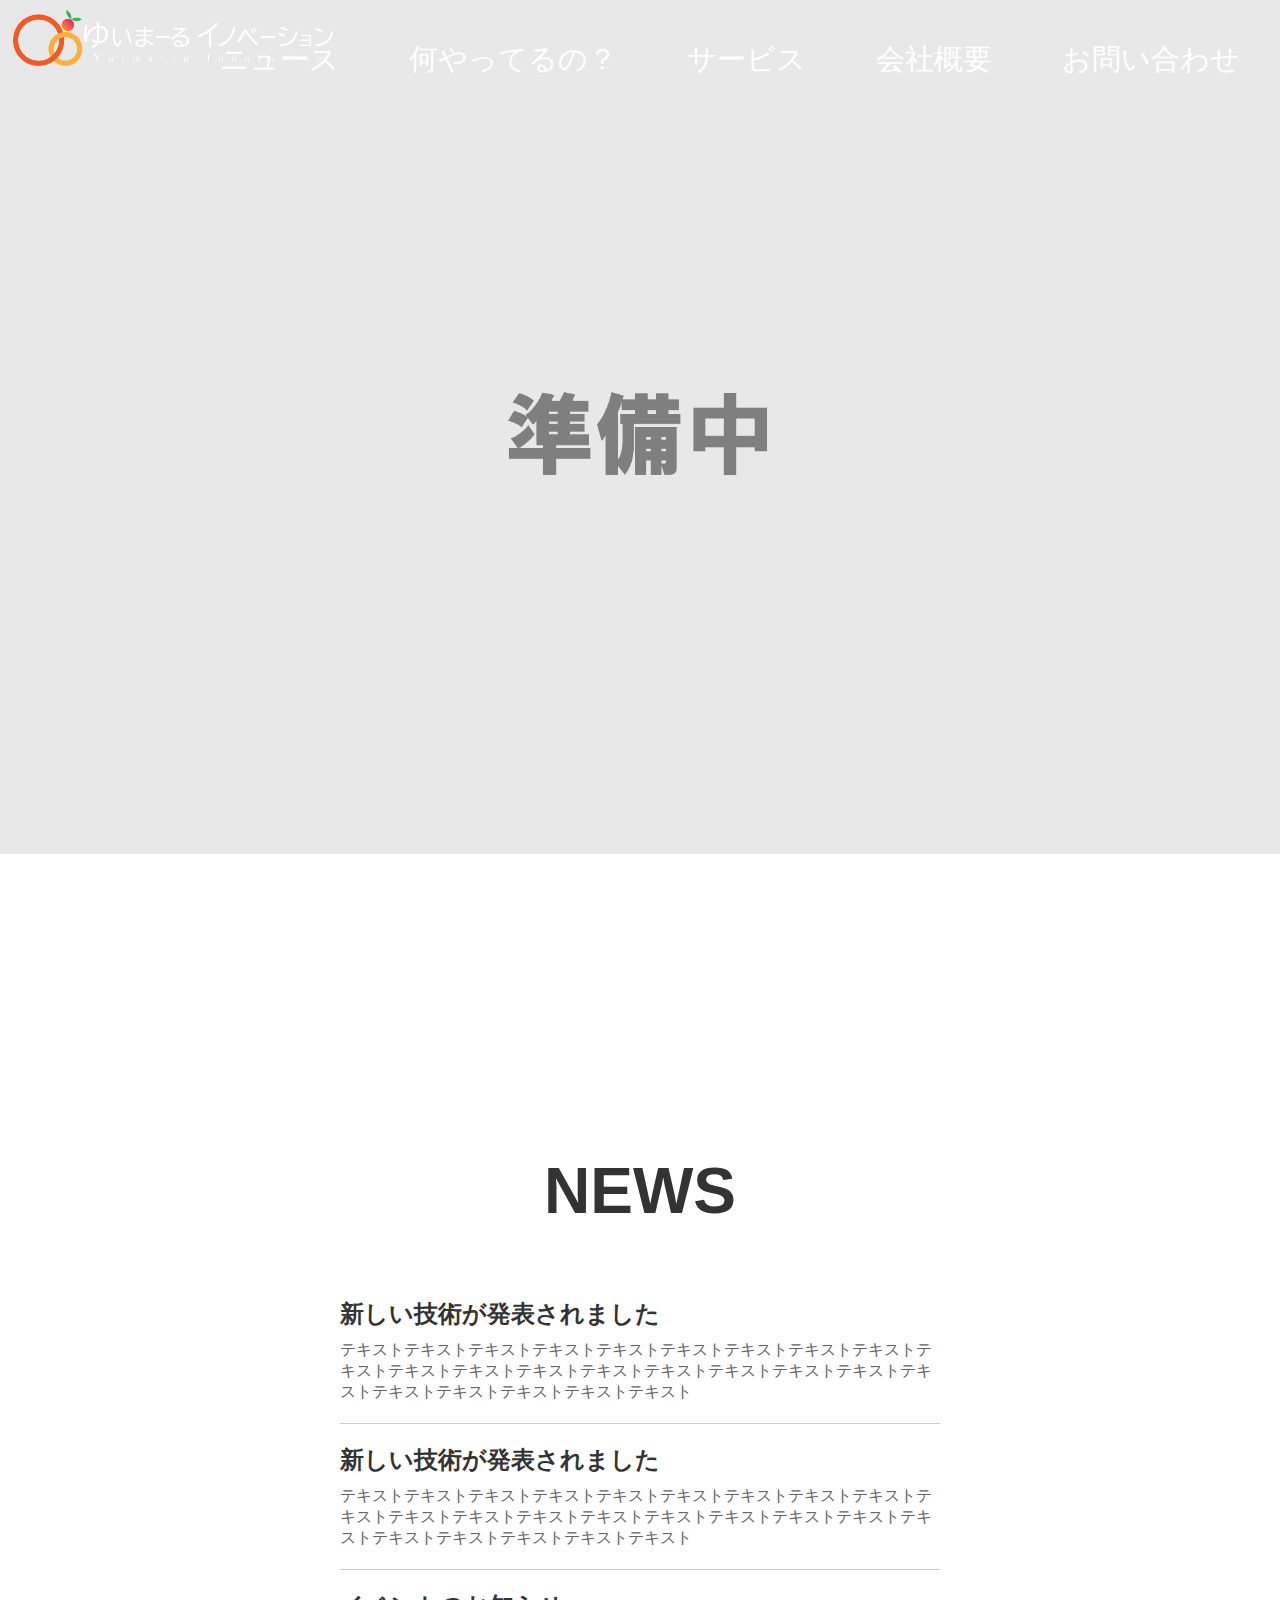
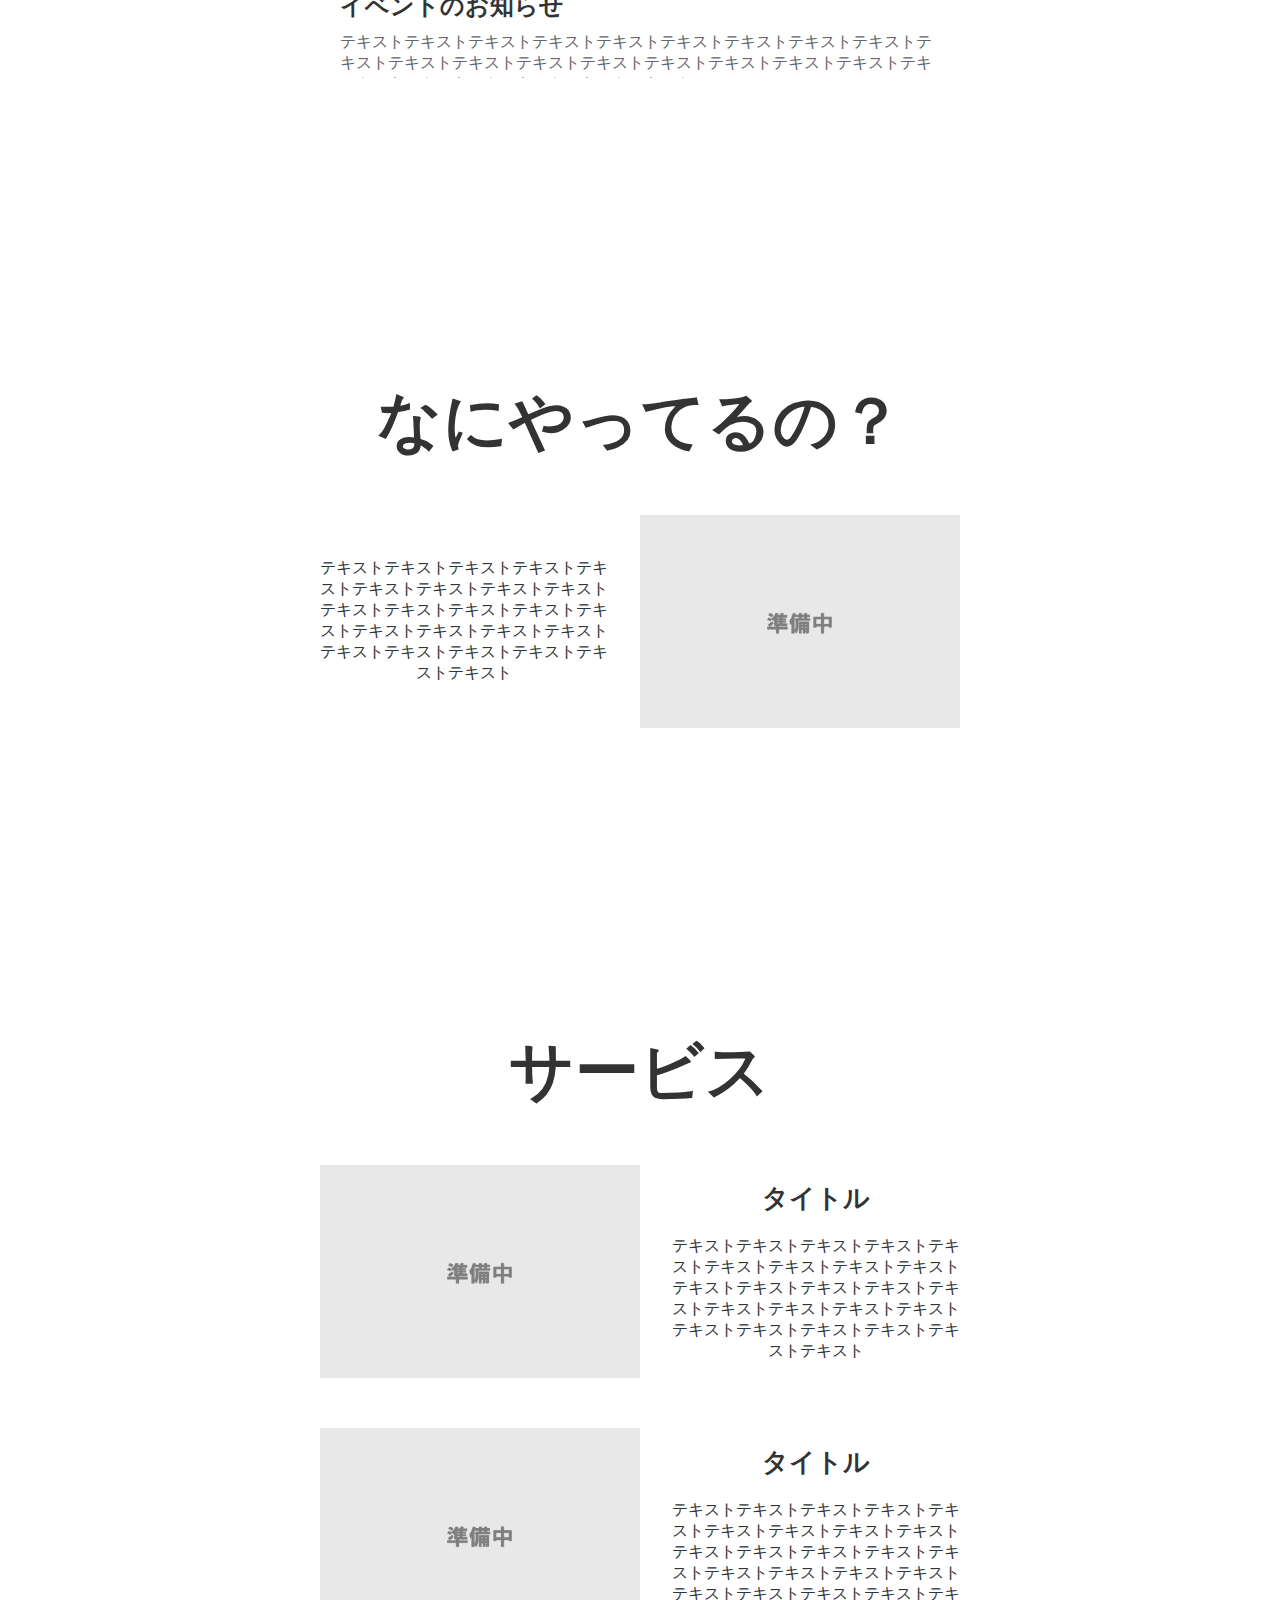
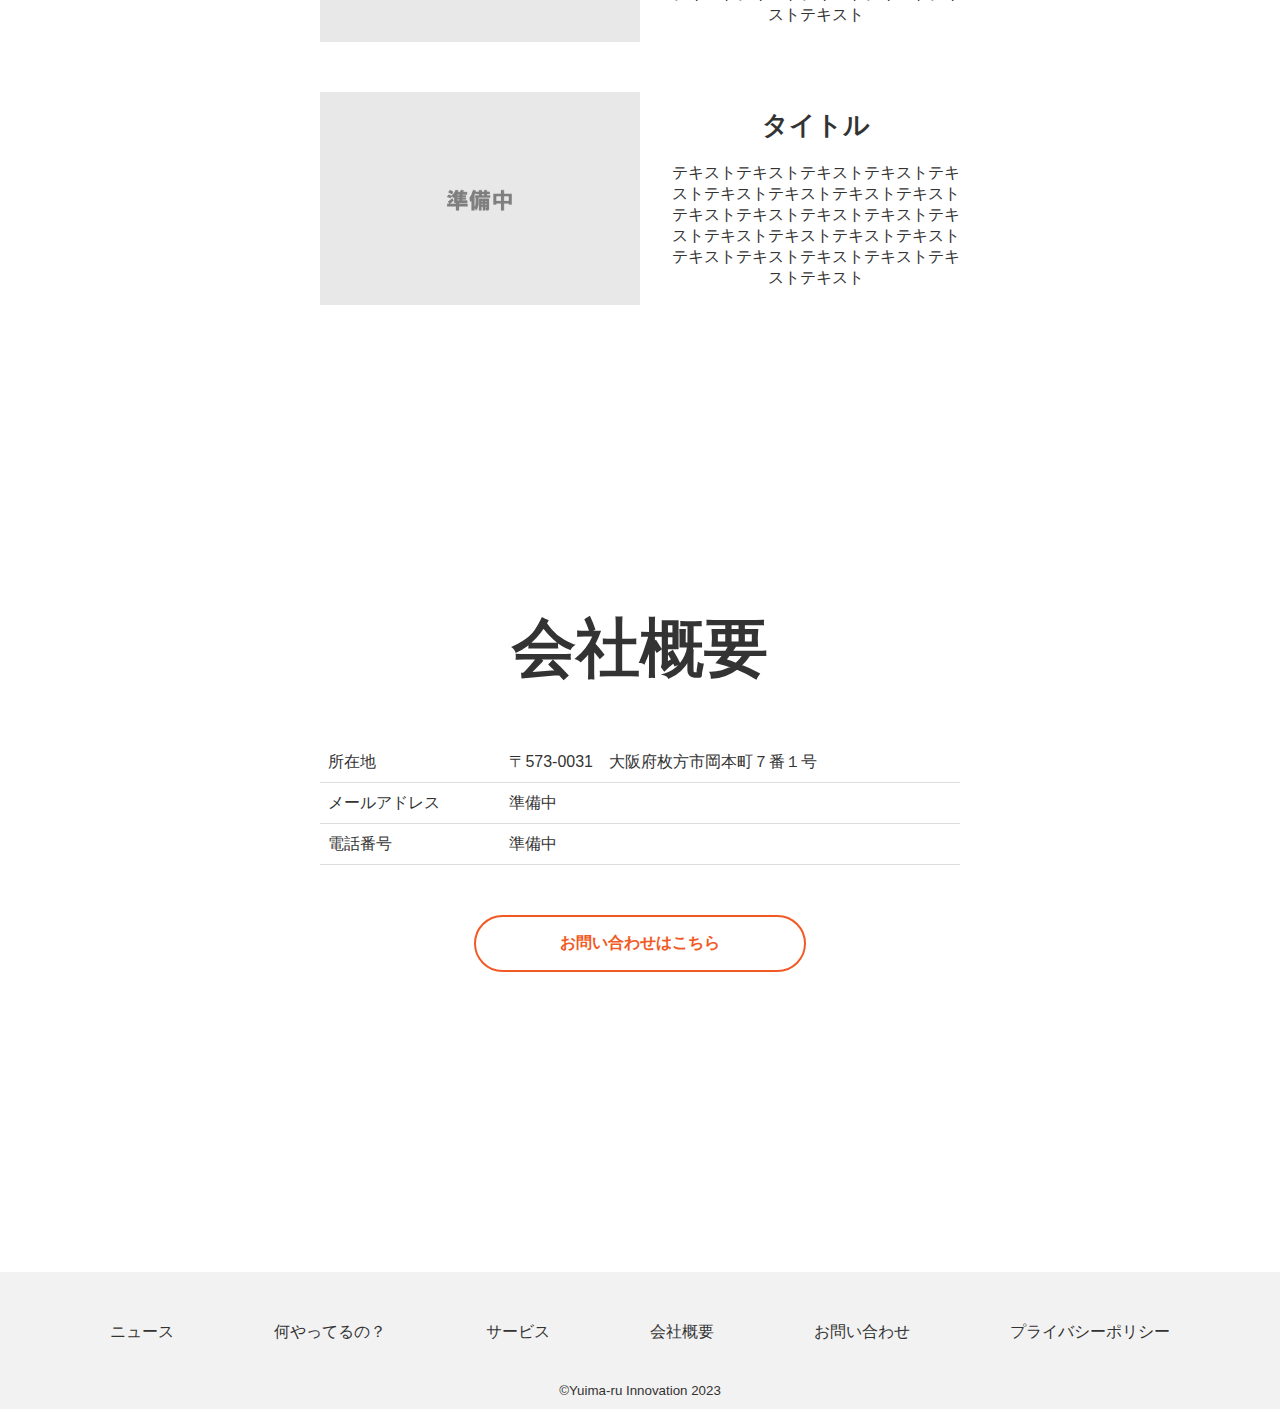
<file: index.html>
<!DOCTYPE html>
<html lang="en">
<head>
  <meta charset="UTF-8">
  <meta name="viewport" content="width=device-width, initial-scale=1.0">
  <title>My Stylish Website</title>
  <link rel="stylesheet" href="styles.css">
</head>
<body>
  <!--マスク処理-->
  <div class="mask" id="mask"></div>
  <div id="particles-js"></div>
    <!--全体-->
    <div id="wrap">
      <header>
        <img src="demo.png" alt="Header Image">
        <!-- その他のヘッダーコンテンツ -->
        
        <div class="header-contents">
          <a href="index.html"><img src="logo.png" alt="ロゴマーク" class="logo"></a>
          <nav>
            <ul class="menu">
              <li><a href="#news">ニュース</a></li>
              <li><a href="#about">何やってるの？</a></li>
              <li><a href="#service">サービス</a></li>
              <li><a href="#company">会社概要</a></li>
              <li><a target="_blank" href="https://docs.google.com/forms/d/e/1FAIpQLSdmQhj9-GMH6dLFwj0mIBZCeuZ_hiGfhXMhQkhA5QnNf7q0vA/viewform?usp=sharing">お問い合わせ</a></li>
            </ul>
          </nav>
        </div>
      </header>

      <main>
        <div class="contents">
          <!-- ニュース -->
          <section id="news">
            <h2>NEWS</h2>
            <div class="contents-type1">
              <iframe src="./news.html" frameborder="0" width="100%" height="400px"></iframe>
            </div>      
          </section>
          
          <!-- 企業について -->
          <section id="about">
            <h2>なにやってるの？</h2>
            <div class="contents-type1">
              <p>テキストテキストテキストテキストテキストテキストテキストテキストテキストテキストテキストテキストテキストテキストテキストテキストテキストテキストテキストテキストテキストテキストテキストテキスト
              </p>
              <img src="demo.png" alt="社内の様子">
            </div>           
          </section>

          <!-- 製品紹介 -->
          <section id="service">
            <h2>サービス</h2>
            <div class="contents-type2">
              <img src="demo.png" alt="製品1">
              <div class="contents-text">
                <h3>タイトル</h3>
                <p>テキストテキストテキストテキストテキストテキストテキストテキストテキストテキストテキストテキストテキストテキストテキストテキストテキストテキストテキストテキストテキストテキストテキストテキスト
                </p>
              </div>
            </div>
            <div class="contents-type2">
              <img src="demo.png" alt="製品1">
              <div class="contents-text">
                <h3>タイトル</h3>
                <p>テキストテキストテキストテキストテキストテキストテキストテキストテキストテキストテキストテキストテキストテキストテキストテキストテキストテキストテキストテキストテキストテキストテキストテキスト
                </p>
              </div>
            </div>
            <div class="contents-type2">
              <img src="demo.png" alt="製品1">
              <div class="contents-text">
                <h3>タイトル</h3>
                <p>テキストテキストテキストテキストテキストテキストテキストテキストテキストテキストテキストテキストテキストテキストテキストテキストテキストテキストテキストテキストテキストテキストテキストテキスト
                </p>
              </div>
            </div>
          </section>

          <!-- 会社概要 -->
          <section id="company">
            <h2>会社概要</h2>
            <table>
              <tr>
                <td>所在地</td>
                <td>〒573-0031　大阪府枚方市岡本町７番１号</td>
              </tr>
              <tr>
                <td>メールアドレス</td>
                <td>準備中</td>
              </tr>
              <tr>
                <td>電話番号</td>
                <td>準備中</td>
              </tr>
            </table>
            <a target="_blank" href="https://docs.google.com/forms/d/e/1FAIpQLSdmQhj9-GMH6dLFwj0mIBZCeuZ_hiGfhXMhQkhA5QnNf7q0vA/viewform?usp=sharing" class="button_A">お問い合わせはこちら</a>
          </section>
        </div>
      </main>

      <footer>
        <ul>
          <li><a href="#news">ニュース</a></li>
          <li><a href="#about">何やってるの？</a></li>
          <li><a href="#service">サービス</a></li>
          <li><a href="#company">会社概要</a></li>
          <li><a target="_blank" href="https://docs.google.com/forms/d/e/1FAIpQLSdmQhj9-GMH6dLFwj0mIBZCeuZ_hiGfhXMhQkhA5QnNf7q0vA/viewform?usp=sharing">お問い合わせ</a></li>
          <li><a target="_blank" href="privacypolicy-app.html">プライバシーポリシー</a></li>
        </ul>
        <small>&copy;Yuima-ru Innovation 2023</small>
      </footer>
    </div>
  </div>
</body>
<script src="https://ajax.googleapis.com/ajax/libs/jquery/3.3.1/jquery.min.js"></script>
<script src="http://ajax.googleapis.com/ajax/libs/jquery/1.8.3/jquery.min.js"></script>
<script src="index.js"></script>

</html>
</file>
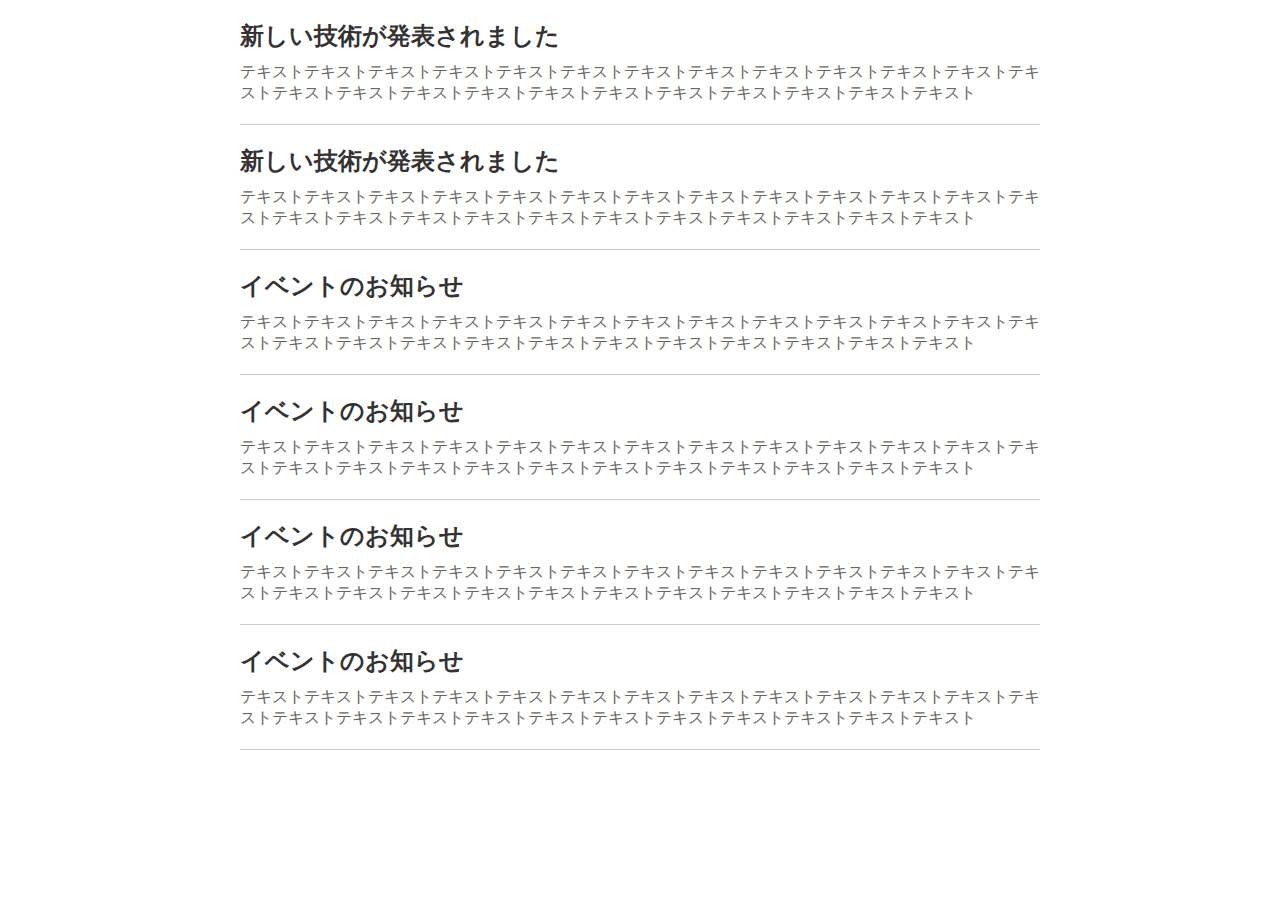
<file: news.html>
<!DOCTYPE html>
<html lang="ja">
<head>
  <meta charset="UTF-8">
  <meta name="viewport" content="width=device-width, initial-scale=1.0">
  <title>ニュース欄</title>
  <link rel="stylesheet" type="text/css" href="news_styles.css">
</head>
<body>

<div class="news-container">
  <div class="news-article">
    <div class="news-title">新しい技術が発表されました</div>
    <div class="news-content">テキストテキストテキストテキストテキストテキストテキストテキストテキストテキストテキストテキストテキストテキストテキストテキストテキストテキストテキストテキストテキストテキストテキストテキスト</div>
  </div>

  <div class="news-article">
    <div class="news-title">新しい技術が発表されました</div>
    <div class="news-content">テキストテキストテキストテキストテキストテキストテキストテキストテキストテキストテキストテキストテキストテキストテキストテキストテキストテキストテキストテキストテキストテキストテキストテキスト</div>
  </div>
  
  <div class="news-article">
    <div class="news-title">イベントのお知らせ</div>
    <div class="news-content">テキストテキストテキストテキストテキストテキストテキストテキストテキストテキストテキストテキストテキストテキストテキストテキストテキストテキストテキストテキストテキストテキストテキストテキスト</div>
  </div>

  <div class="news-article">
    <div class="news-title">イベントのお知らせ</div>
    <div class="news-content">テキストテキストテキストテキストテキストテキストテキストテキストテキストテキストテキストテキストテキストテキストテキストテキストテキストテキストテキストテキストテキストテキストテキストテキスト</div>
  </div>

  <div class="news-article">
    <div class="news-title">イベントのお知らせ</div>
    <div class="news-content">テキストテキストテキストテキストテキストテキストテキストテキストテキストテキストテキストテキストテキストテキストテキストテキストテキストテキストテキストテキストテキストテキストテキストテキスト</div>
  </div>

  <div class="news-article">
    <div class="news-title">イベントのお知らせ</div>
    <div class="news-content">テキストテキストテキストテキストテキストテキストテキストテキストテキストテキストテキストテキストテキストテキストテキストテキストテキストテキストテキストテキストテキストテキストテキストテキスト</div>
  </div>

</div>

</body>
</html>
</file>
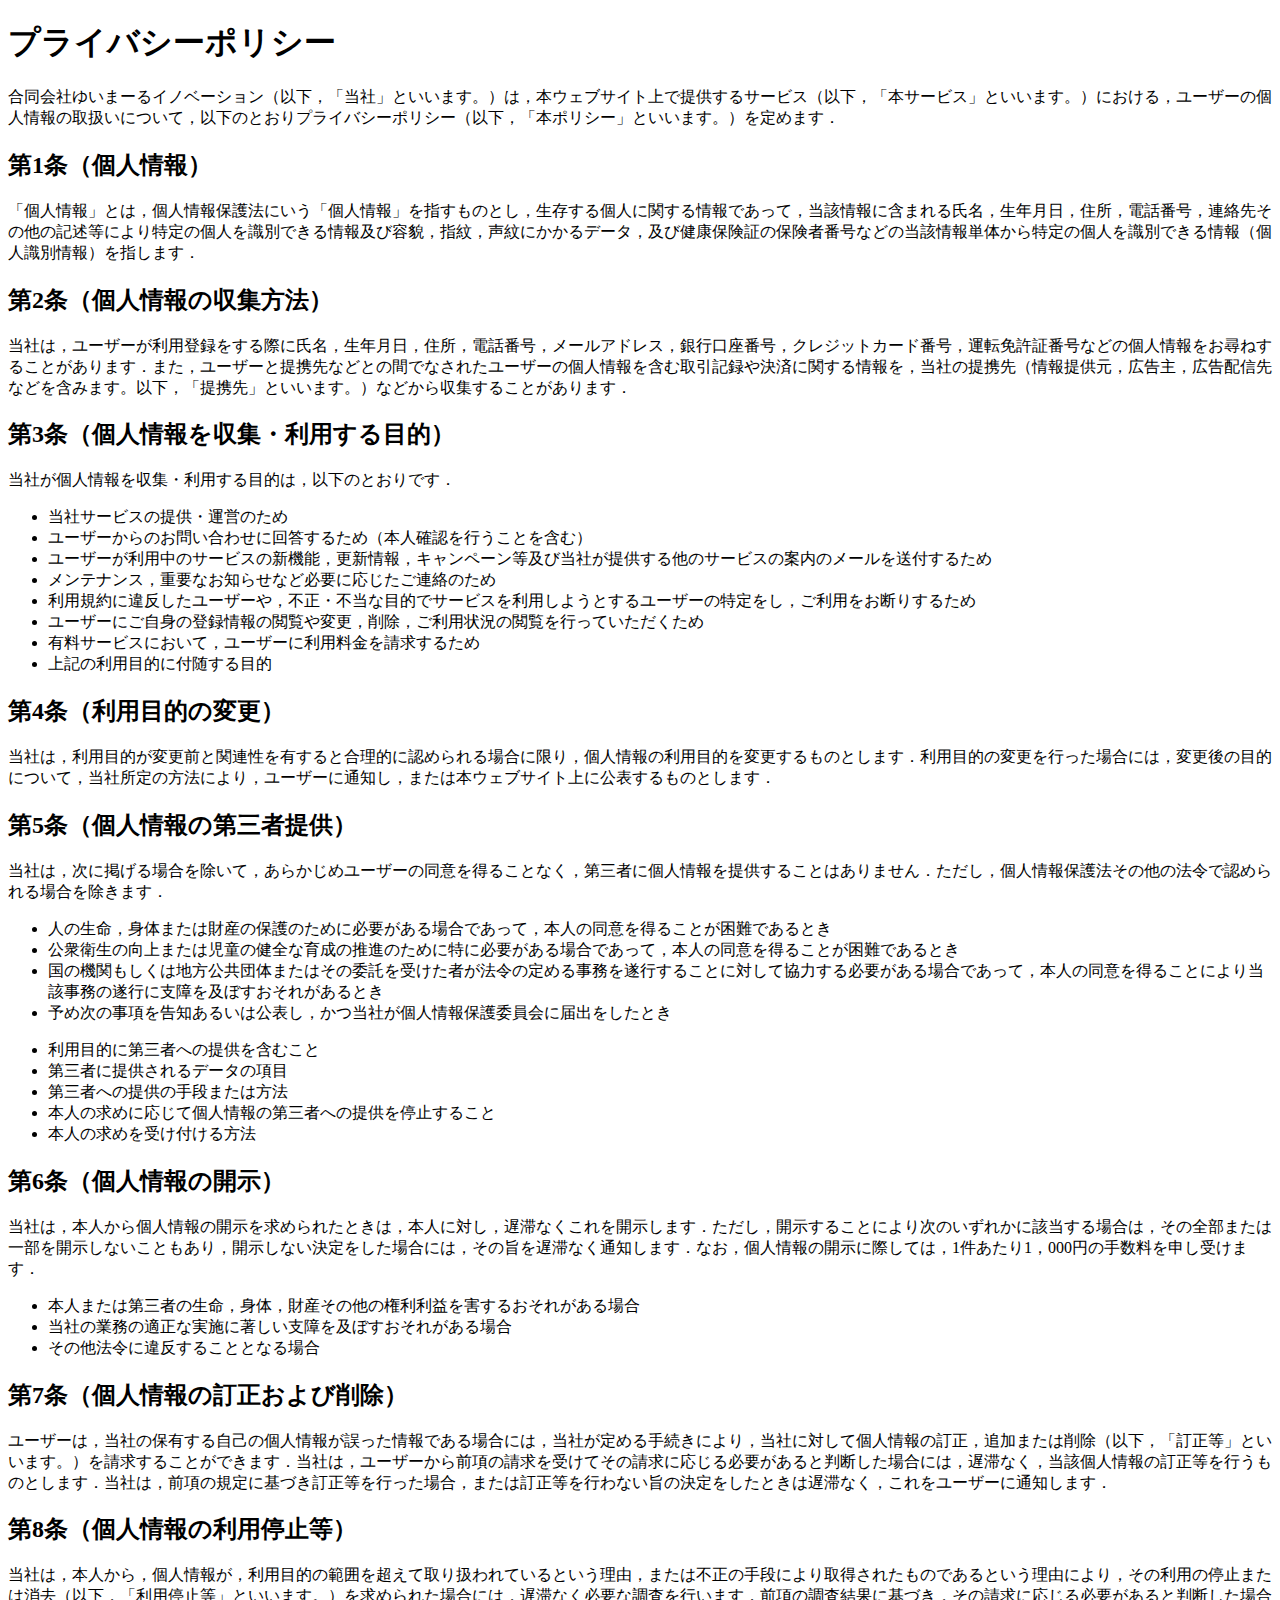
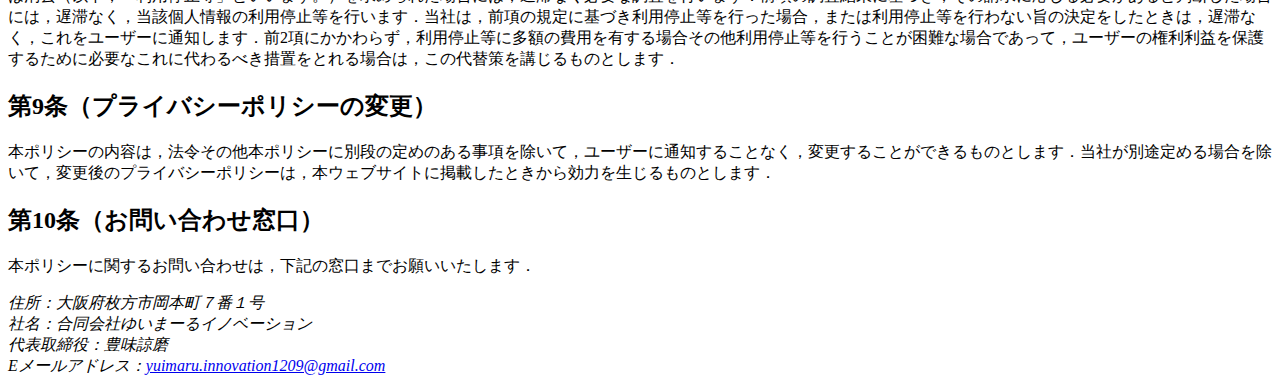
<file: privacypolicy-app.html>
<!DOCTYPE html>
<html lang="ja">
<head>
<meta charset="UTF-8">
<title>プライバシーポリシー</title>
</head>
<body>
<h1>プライバシーポリシー</h1>
<p>合同会社ゆいまーるイノベーション（以下，「当社」といいます。）は，本ウェブサイト上で提供するサービス（以下，「本サービス」といいます。）における，ユーザーの個人情報の取扱いについて，以下のとおりプライバシーポリシー（以下，「本ポリシー」といいます。）を定めます．</p>

<h2>第1条（個人情報）</h2>
<p>「個人情報」とは，個人情報保護法にいう「個人情報」を指すものとし，生存する個人に関する情報であって，当該情報に含まれる氏名，生年月日，住所，電話番号，連絡先その他の記述等により特定の個人を識別できる情報及び容貌，指紋，声紋にかかるデータ，及び健康保険証の保険者番号などの当該情報単体から特定の個人を識別できる情報（個人識別情報）を指します．</p>

<h2>第2条（個人情報の収集方法）</h2>
<p>当社は，ユーザーが利用登録をする際に氏名，生年月日，住所，電話番号，メールアドレス，銀行口座番号，クレジットカード番号，運転免許証番号などの個人情報をお尋ねすることがあります．また，ユーザーと提携先などとの間でなされたユーザーの個人情報を含む取引記録や決済に関する情報を，当社の提携先（情報提供元，広告主，広告配信先などを含みます。以下，「提携先」といいます。）などから収集することがあります．</p>

<h2>第3条（個人情報を収集・利用する目的）</h2>
<p>当社が個人情報を収集・利用する目的は，以下のとおりです．</p>
<ul>
<li>当社サービスの提供・運営のため</li>
<li>ユーザーからのお問い合わせに回答するため（本人確認を行うことを含む）</li>
<li>ユーザーが利用中のサービスの新機能，更新情報，キャンペーン等及び当社が提供する他のサービスの案内のメールを送付するため</li>
<li>メンテナンス，重要なお知らせなど必要に応じたご連絡のため</li>
<li>利用規約に違反したユーザーや，不正・不当な目的でサービスを利用しようとするユーザーの特定をし，ご利用をお断りするため</li>
<li>ユーザーにご自身の登録情報の閲覧や変更，削除，ご利用状況の閲覧を行っていただくため</li>
<li>有料サービスにおいて，ユーザーに利用料金を請求するため</li>
<li>上記の利用目的に付随する目的</li>
</ul>

<h2>第4条（利用目的の変更）</h2>
<p>当社は，利用目的が変更前と関連性を有すると合理的に認められる場合に限り，個人情報の利用目的を変更するものとします．利用目的の変更を行った場合には，変更後の目的について，当社所定の方法により，ユーザーに通知し，または本ウェブサイト上に公表するものとします．</p>

<h2>第5条（個人情報の第三者提供）</h2>
<p>当社は，次に掲げる場合を除いて，あらかじめユーザーの同意を得ることなく，第三者に個人情報を提供することはありません．ただし，個人情報保護法その他の法令で認められる場合を除きます．</p>
<ul>
<li>人の生命，身体または財産の保護のために必要がある場合であって，本人の同意を得ることが困難であるとき</li>
<li>公衆衛生の向上または児童の健全な育成の推進のために特に必要がある場合であって，本人の同意を得ることが困難であるとき</li>
<li>国の機関もしくは地方公共団体またはその委託を受けた者が法令の定める事務を遂行することに対して協力する必要がある場合であって，本人の同意を得ることにより当該事務の遂行に支障を及ぼすおそれがあるとき</li>
<li>予め次の事項を告知あるいは公表し，かつ当社が個人情報保護委員会に届出をしたとき</li>
</ul>
<ul>
<li>利用目的に第三者への提供を含むこと</li>
<li>第三者に提供されるデータの項目</li>
<li>第三者への提供の手段または方法</li>
<li>本人の求めに応じて個人情報の第三者への提供を停止すること</li>
<li>本人の求めを受け付ける方法</li>
</ul>

<h2>第6条（個人情報の開示）</h2>
<p>当社は，本人から個人情報の開示を求められたときは，本人に対し，遅滞なくこれを開示します．ただし，開示することにより次のいずれかに該当する場合は，その全部または一部を開示しないこともあり，開示しない決定をした場合には，その旨を遅滞なく通知します．なお，個人情報の開示に際しては，1件あたり1，000円の手数料を申し受けます．</p>
<ul>
<li>本人または第三者の生命，身体，財産その他の権利利益を害するおそれがある場合</li>
<li>当社の業務の適正な実施に著しい支障を及ぼすおそれがある場合</li>
<li>その他法令に違反することとなる場合</li>
</ul>

<h2>第7条（個人情報の訂正および削除）</h2>
<p>ユーザーは，当社の保有する自己の個人情報が誤った情報である場合には，当社が定める手続きにより，当社に対して個人情報の訂正，追加または削除（以下，「訂正等」といいます。）を請求することができます．当社は，ユーザーから前項の請求を受けてその請求に応じる必要があると判断した場合には，遅滞なく，当該個人情報の訂正等を行うものとします．当社は，前項の規定に基づき訂正等を行った場合，または訂正等を行わない旨の決定をしたときは遅滞なく，これをユーザーに通知します．</p>

<h2>第8条（個人情報の利用停止等）</h2>
<p>当社は，本人から，個人情報が，利用目的の範囲を超えて取り扱われているという理由，または不正の手段により取得されたものであるという理由により，その利用の停止または消去（以下，「利用停止等」といいます。）を求められた場合には，遅滞なく必要な調査を行います．前項の調査結果に基づき，その請求に応じる必要があると判断した場合には，遅滞なく，当該個人情報の利用停止等を行います．当社は，前項の規定に基づき利用停止等を行った場合，または利用停止等を行わない旨の決定をしたときは，遅滞なく，これをユーザーに通知します．前2項にかかわらず，利用停止等に多額の費用を有する場合その他利用停止等を行うことが困難な場合であって，ユーザーの権利利益を保護するために必要なこれに代わるべき措置をとれる場合は，この代替策を講じるものとします．</p>

<h2>第9条（プライバシーポリシーの変更）</h2>
<p>本ポリシーの内容は，法令その他本ポリシーに別段の定めのある事項を除いて，ユーザーに通知することなく，変更することができるものとします．当社が別途定める場合を除いて，変更後のプライバシーポリシーは，本ウェブサイトに掲載したときから効力を生じるものとします．</p>

<h2>第10条（お問い合わせ窓口）</h2>
<p>本ポリシーに関するお問い合わせは，下記の窓口までお願いいたします．</p>
<address>
住所：大阪府枚方市岡本町７番１号<br>
社名：合同会社ゆいまーるイノベーション<br>
代表取締役：豊味諒磨<br>
Eメールアドレス：<a href="mailto:yuimaru.innovation1209@gmail.com">yuimaru.innovation1209@gmail.com</a>
</address>

</body>
</html>
</file>
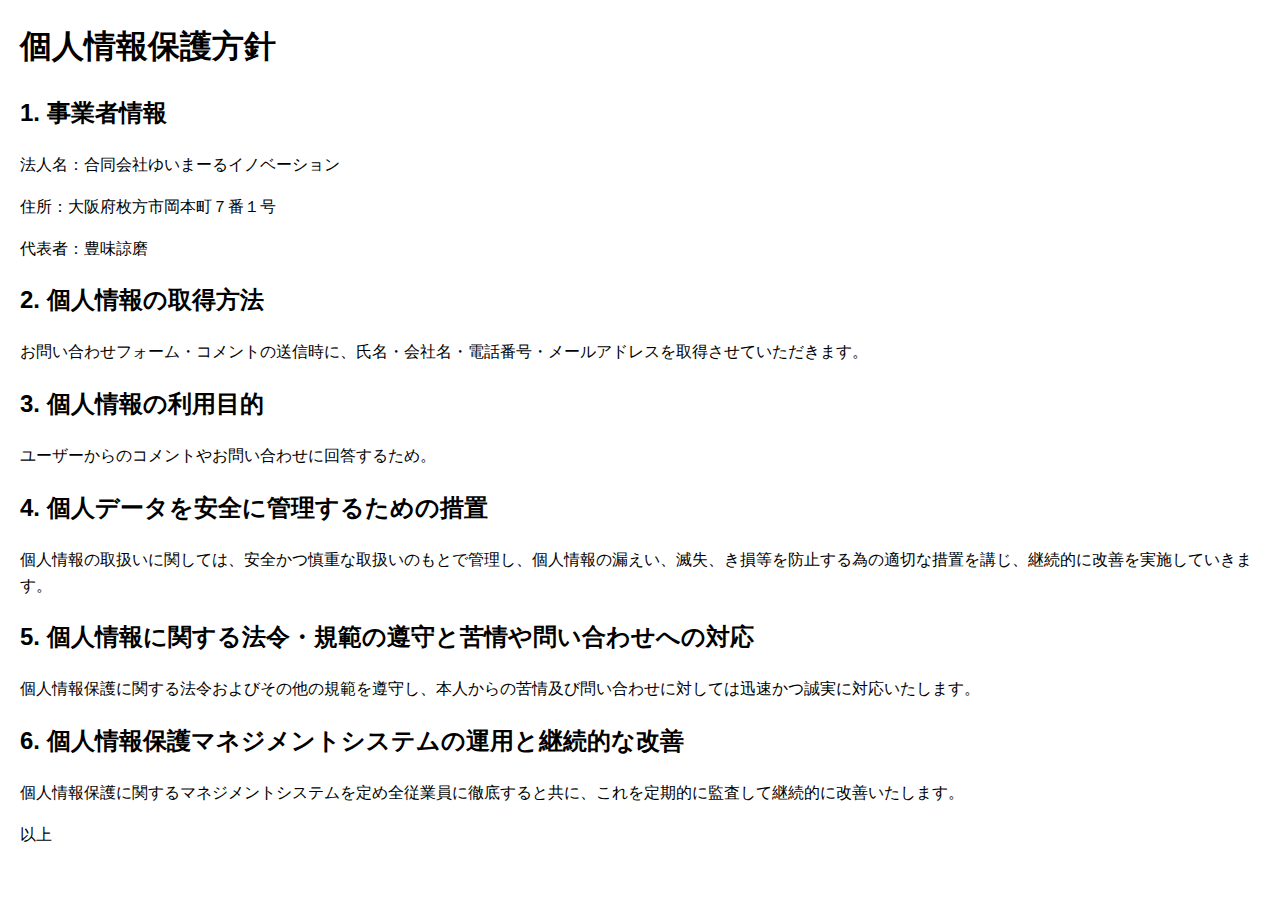
<file: privacypolicy.html>
<!DOCTYPE html>
<html lang="ja">
<head>
  <meta charset="UTF-8">
  <meta name="viewport" content="width=device-width, initial-scale=1.0">
  <title>プライバシーポリシー</title>
  <style>
    /* スタイリングが必要な場合はここに追加 */
    body {
      font-family: 'Arial', sans-serif;
      line-height: 1.6;
      margin: 20px;
    }
  </style>
</head>
<body>
  <h1>個人情報保護方針</h1>

  <h2>1. 事業者情報</h2>
  <p>法人名：合同会社ゆいまーるイノベーション</p>
  <p>住所：大阪府枚方市岡本町７番１号</p>
  <p>代表者：豊味諒磨</p>

  <h2>2. 個人情報の取得方法</h2>
  <p>お問い合わせフォーム・コメントの送信時に、氏名・会社名・電話番号・メールアドレスを取得させていただきます。</p>

  <h2>3. 個人情報の利用目的</h2>
  <p>ユーザーからのコメントやお問い合わせに回答するため。</p>

  <h2>4. 個人データを安全に管理するための措置</h2>
  <p>個人情報の取扱いに関しては、安全かつ慎重な取扱いのもとで管理し、個人情報の漏えい、滅失、き損等を防止する為の適切な措置を講じ、継続的に改善を実施していきます。</p>

  <h2>5. 個人情報に関する法令・規範の遵守と苦情や問い合わせへの対応</h2>
  <p>個人情報保護に関する法令およびその他の規範を遵守し、本人からの苦情及び問い合わせに対しては迅速かつ誠実に対応いたします。</p>

  <h2>6. 個人情報保護マネジメントシステムの運用と継続的な改善</h2>
  <p>個人情報保護に関するマネジメントシステムを定め全従業員に徹底すると共に、これを定期的に監査して継続的に改善いたします。</p>

  <p>以上</p>
</body>
</html>
</file>
<file: news_styles.css>
/*フォント　背景*/
body {
    font-family: 'ヒラギノ角ゴ Pro W3', 'Hiragino Kaku Gothic Pro','メイリオ', 'Meiryo', '游ゴシック', 'Yu Gothic', 'ＭＳ Ｐゴシック', 'MS PGothic', sans-serif;
    color: #333;
    font-size: 16px;
    background-color: #FFF;
    margin: 0;
    padding: 0;
    width:100%;
    height:10vw;
  }

  .news-container {
    max-width: 800px;
    margin: 0 auto;
    padding: 20px;
  }
  
  .news-article {
    margin-bottom: 20px;
    border-bottom: 1px solid #ccc;
    padding-bottom: 20px;
  }
  
  .news-title {
    font-size: 24px;
    font-weight: bold;
    color: #333;
    margin-bottom: 10px;
  }
  
  .news-content {
    font-size: 16px;
    color: #666;
  }
</file>
<file: styles.css>
/* Reset CSS */
body, h1, h2, h3, p, ul, ol, li {
    margin: 0;
    padding: 0;
  }
  






/*フォント　背景*/
body {
  font-family: 'ヒラギノ角ゴ Pro W3', 'Hiragino Kaku Gothic Pro','メイリオ', 'Meiryo', '游ゴシック', 'Yu Gothic', 'ＭＳ Ｐゴシック', 'MS PGothic', sans-serif;
  color: #333;
  font-size: 16px;
  background-color: #FFF;
  width:100%;
  height:10vw;
}

#wrap {
  width: 100%;
  text-align: center;
  margin: auto;
  position: relative;
  min-height: 100vh;
}







/*ヘッダー*/
header {
  width: 100%;
  position: relative; /* 相対位置指定 */
  color: #fff;
  display: flex;
  align-items: center; /* ロゴマークとメニューを垂直方向に中央揃えする */
}

header img {
  width: 100%;
  height: auto;
}

.logo{
  position: absolute; /* 絶対位置指定 */
  top: 10px; /* ヘッダー画像の下に配置 */
  left: 1%;
  width: 25%;
  min-width: 100px;
  height: auto;
  margin-right: auto;
}







/*ナビ*/
nav {
  position: absolute; /* 絶対位置指定 */
  top: 40px; /* ヘッダー画像の下に配置 */
  right: 0;
  background-color: #ffffff00;
  width: auto;
  text-align: right;
  font-size: 1.8rem;
}

nav ul {
  display: flex;
  list-style: none;
  justify-content: flex-end; /* メニュー項目を右寄せにする */
}

nav li {
  margin-right: 10px;
}

nav a {
  color: #fff;
  text-decoration: none;
  padding: 5px 30px;
  transition: color 0.3s;
  position: relative; /* 相対位置指定 */
}


nav a:hover {
  color: #E5B64F; /* マウスオーバー時の文字色を変更 */
}

nav a::after {
  content: "";
  position: absolute;
  bottom: 0;
  left: 0;
  width: 100%;
  height: 2px; /* ラインの高さを調整 */
  background-color: #E5B64F; /* ラインの色を指定 */
  transform: scaleX(0); /* 初期状態ではラインを非表示にする */
  transition: transform 0.3s;
  transform-origin: left;
}

nav a:hover::after {
  transform: scaleX(1); /* マウスオーバー時にラインを表示する */
}







/* メインコンテンツスタイル */
main {
  margin: 20px auto;
  width: 50%;
  min-width: 500px;
}

h2{
  font-size: 4rem;
}

.contents{
  justify-content: center;
  align-items: center;
}

.contents section{
  margin-top: 300px;
  margin-bottom: 300px;
}

.left-format h2 {
  text-align: left;
}


/* p要素のスタイル */
.left-format p {
  text-align: left;
  line-height: 1.5rem;
}

.contents-type1{
  display: flex;
  align-items: center;
  margin: 50px auto;
}

.contents-type1 img{
  width: 50%;
  height: auto;
  margin-left: 5%;
}



.right-format h2 {
  text-align: right;
}


/* p要素のスタイル */
.right-format p {
  text-align: left;
  line-height: 1.5rem;
}

.contents-type2{
  display: flex;
  align-items: center;
  margin: 50px auto;
}

.contents-type2 img{
  width: 50%;
  height: auto;
  margin-right: 5%;
}

h3{
  font-size: 1.6rem;
  margin-bottom: 20px;
}

table {
  width: 100%;
  border-collapse: collapse;
  margin: 50px auto;
}

th, td {
  line-height: 1.5rem;
  padding: 8px;
  text-align: left;
  border-bottom: 1px solid #ddd;
}

th {
  background-color: #f2f2f2;
}







/*フェード おまけ*/
.fade{
  margin-top: 80vh;
  text-align: center;
  opacity : 0;
  transition: opacity 3s;
}

.fade.view{
  opacity: 1;
}

/*ボタン*/
a.button_A {
	display: block;
	text-align: center;
	text-decoration: none;
	width: 200px;
	margin: auto;
	padding: 1rem 4rem;
	font-weight: bold;
	border: 2px solid #f15a24;
	color: #f15a24;
	border-radius: 100vh;
	transition: 0.3s;
}
a.button_A:hover {
	color: #fff;
	background: #f15a24;
}






/* フッタースタイル */
footer {
  background-color: #f2f2f2;
  padding-top: 50px;
  padding-bottom: 10px;
  text-align: center;
}

footer ul {
  list-style-type: none;
  margin: 0;
  padding: 0;
  display: flex;
  justify-content: center;
}

footer ul li {
  margin: 0 50px;
}

footer ul li a {
  text-decoration: none;
  color: #333;
}

small{
  margin-top: 40px;
  color: #333;
  display: inline-block;
}
</file>
